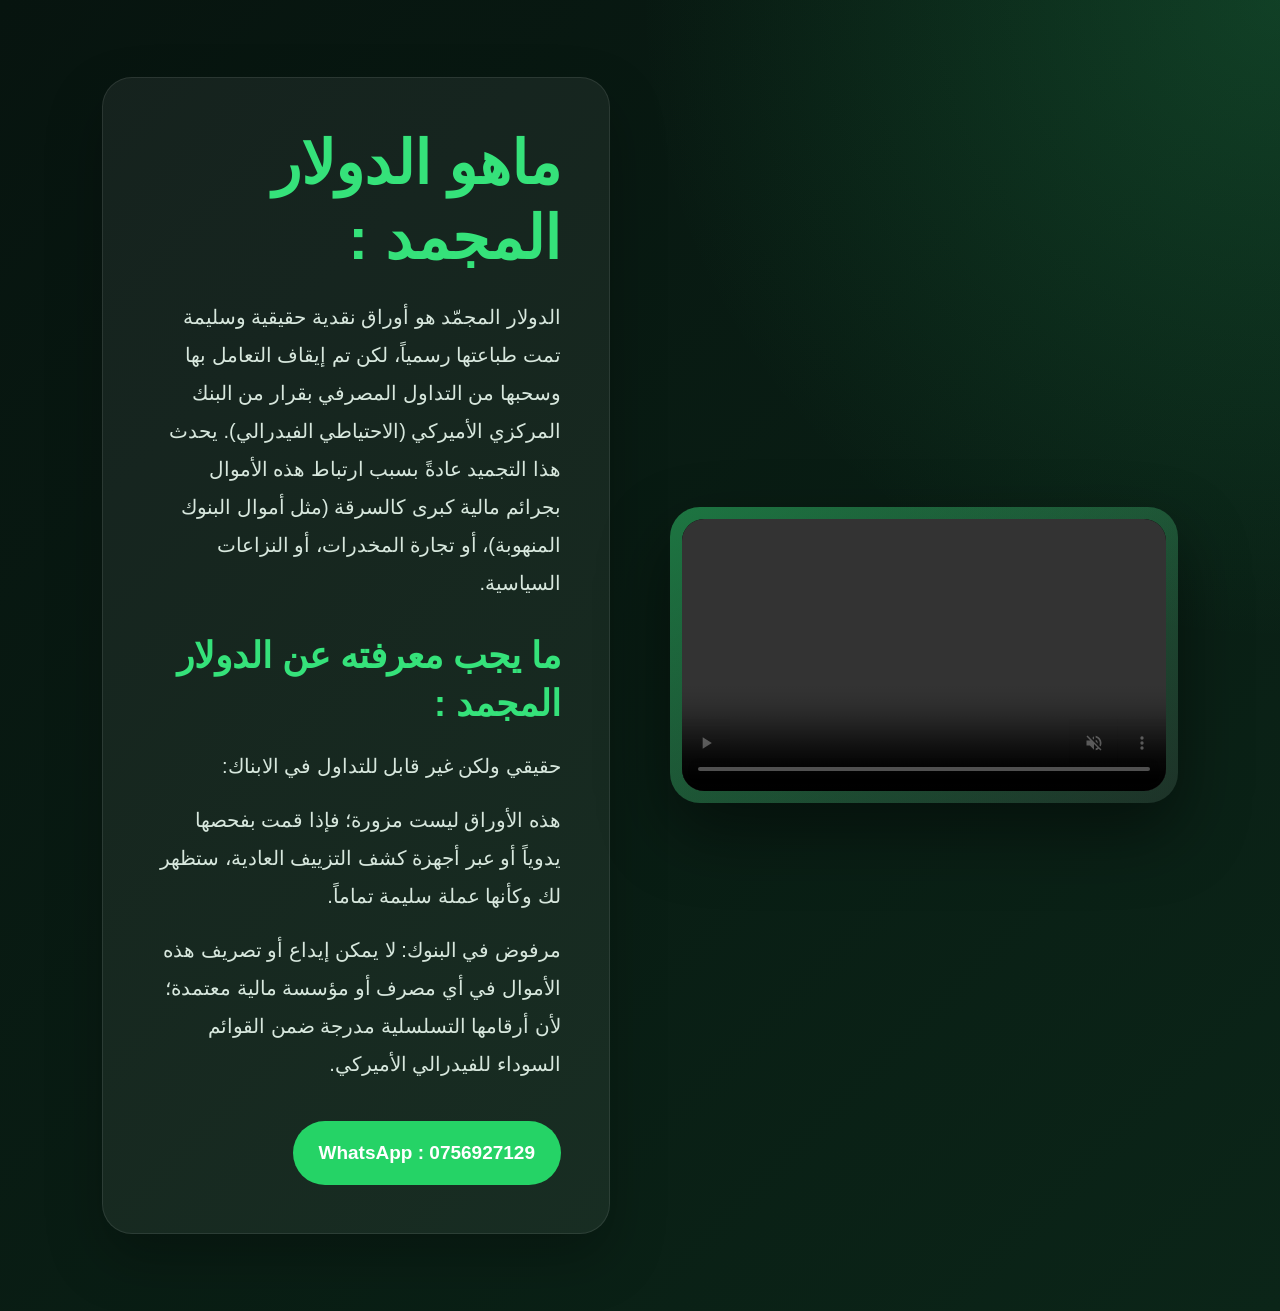
<file: index.html>
<!DOCTYPE html>
<html lang="ar" dir="rtl">
<head>
    <meta charset="UTF-8">
    <meta name="viewport" content="width=device-width, initial-scale=1.0">
    <title>الدولار المجمد</title>
    <link rel="stylesheet" href="Design/style.css">
</head>

<body>

    <div class="hero">

        <div class="video-box">
            <video autoplay muted loop controls playsinline>
                <source src="Image/video1.MP4" type="video/mp4">
            </video>
        </div>

        <div class="content">

            <h1>ماهو الدولار المجمد :</h1>

            <p>
                الدولار المجمّد هو أوراق نقدية حقيقية وسليمة تمت طباعتها رسمياً، لكن تم إيقاف التعامل بها وسحبها من التداول المصرفي بقرار من البنك المركزي الأميركي (الاحتياطي الفيدرالي). يحدث هذا التجميد عادةً بسبب ارتباط هذه الأموال بجرائم مالية كبرى كالسرقة (مثل أموال البنوك المنهوبة)، أو تجارة المخدرات، أو النزاعات السياسية.
            </p>

            <h2>ما يجب معرفته عن الدولار المجمد :</h2>

            <p>
                حقيقي ولكن غير قابل للتداول في الابناك:
            </p>

            <p>
                هذه الأوراق ليست مزورة؛ فإذا قمت بفحصها يدوياً أو عبر أجهزة كشف التزييف العادية، ستظهر لك وكأنها عملة سليمة تماماً.
            </p>

            <p>
                مرفوض في البنوك: لا يمكن إيداع أو تصريف هذه الأموال في أي مصرف أو مؤسسة مالية معتمدة؛ لأن أرقامها التسلسلية مدرجة ضمن القوائم السوداء للفيدرالي الأميركي.
            </p>

            <a class="whatsapp" href="https://wa.me/33756927129" target="_blank">
                WhatsApp : 0756927129
            </a>

        </div>

    </div>

</body>
</html>
</file>
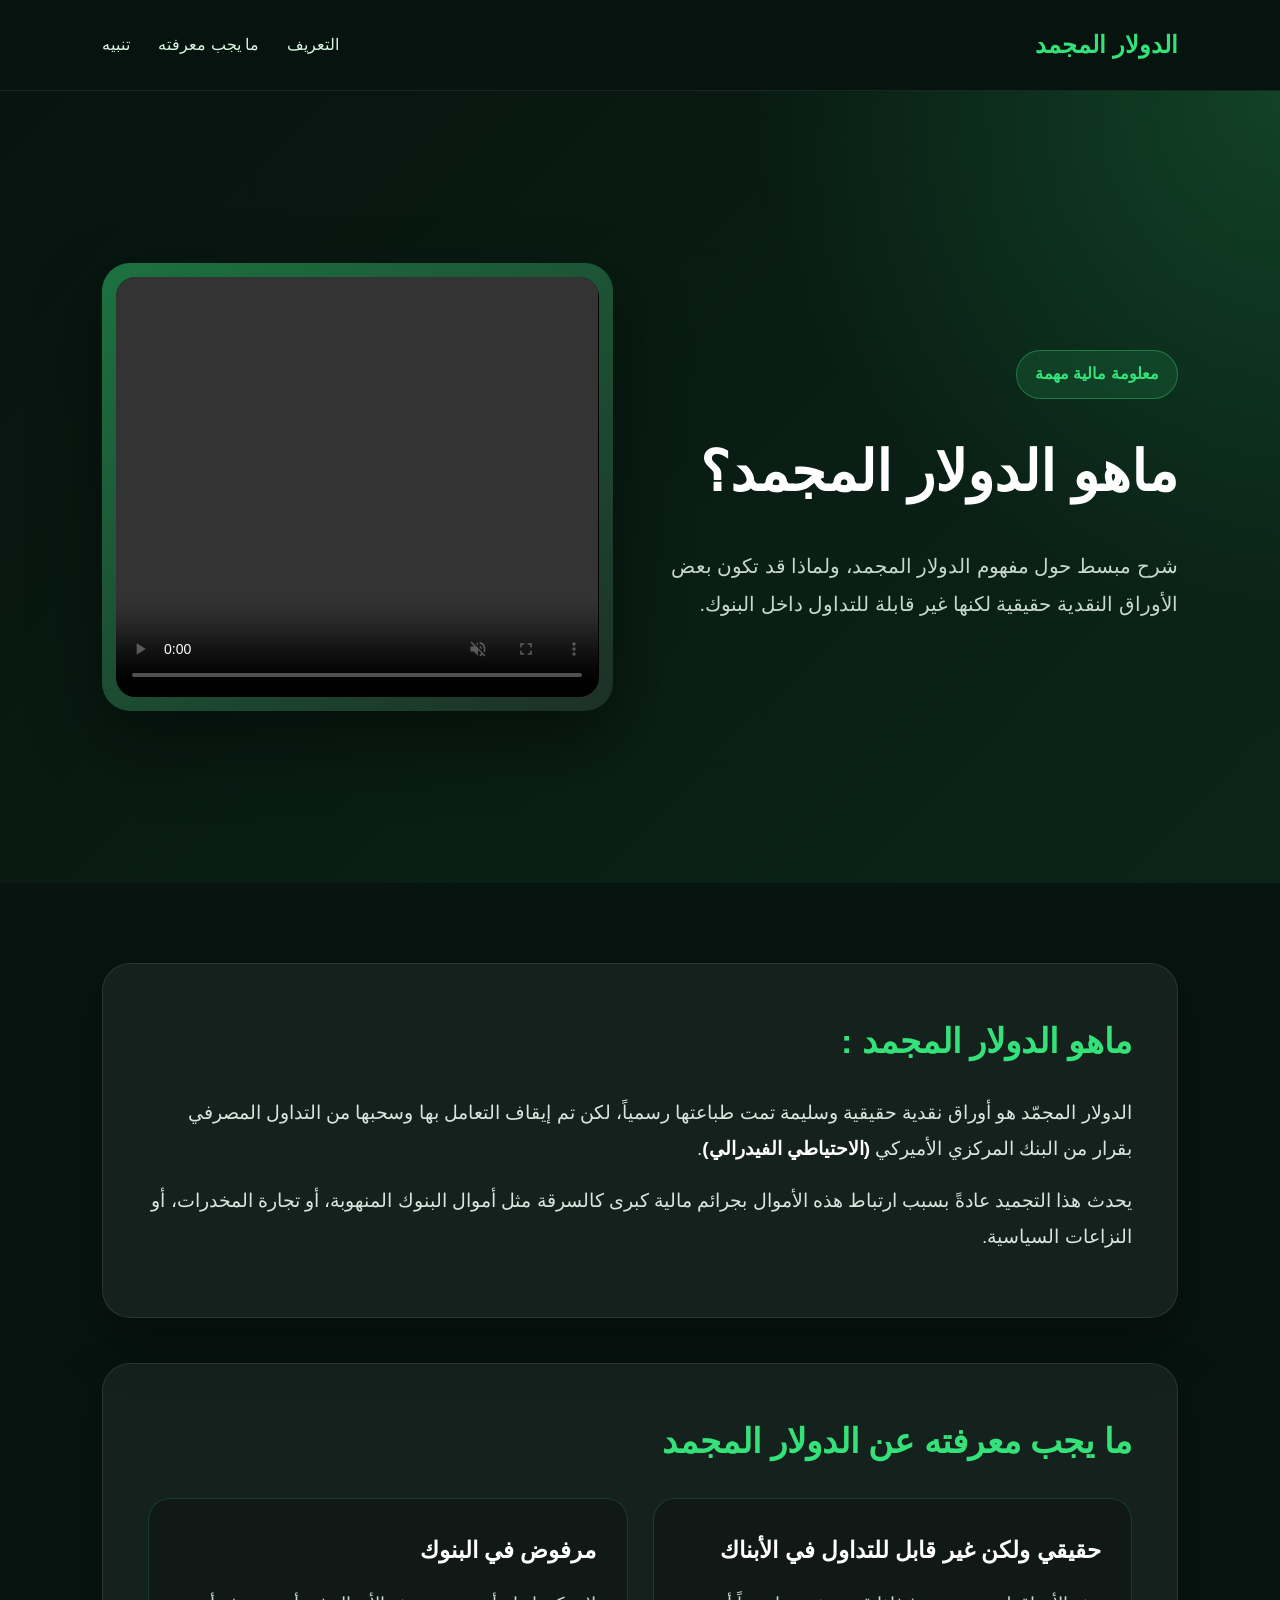
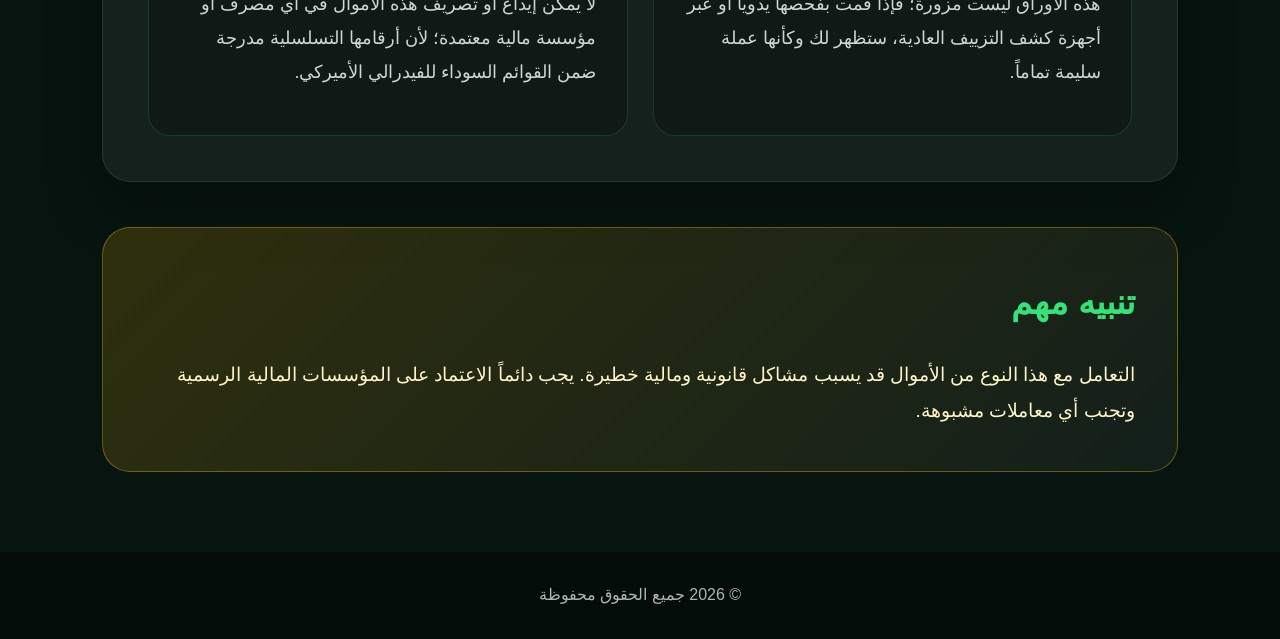
<file: Public/Index.html>
<!DOCTYPE html>
<html lang="ar" dir="rtl">
<head>
  <meta charset="UTF-8" />
  <meta name="viewport" content="width=device-width, initial-scale=1.0" />
  <title>الدولار المجمد</title>
  <link rel="stylesheet" href="Design/style.css" />
</head>
<body>

  <header class="header">
    <div class="logo">الدولار المجمد</div>
    <nav>
      <a href="#definition">التعريف</a>
      <a href="#info">ما يجب معرفته</a>
      <a href="#warning">تنبيه</a>
    </nav>
  </header>

  <section class="hero">
    <div class="hero-content">
      <span class="badge">معلومة مالية مهمة</span>
      <h1>ماهو الدولار المجمد؟</h1>
      <p>
        شرح مبسط حول مفهوم الدولار المجمد، ولماذا قد تكون بعض الأوراق النقدية
        حقيقية لكنها غير قابلة للتداول داخل البنوك.
      </p>
    </div>

    <div class="video-box">
      <video src="Image/video1.MP4" controls autoplay muted loop playsinline></video>
    </div>
  </section>

  <main class="container">

    <section class="card" id="definition">
      <h2>ماهو الدولار المجمد :</h2>
      <p>
        الدولار المجمّد هو أوراق نقدية حقيقية وسليمة تمت طباعتها رسمياً،
        لكن تم إيقاف التعامل بها وسحبها من التداول المصرفي بقرار من البنك
        المركزي الأميركي <strong>(الاحتياطي الفيدرالي)</strong>.
      </p>
      <p>
        يحدث هذا التجميد عادةً بسبب ارتباط هذه الأموال بجرائم مالية كبرى
        كالسرقة مثل أموال البنوك المنهوبة، أو تجارة المخدرات، أو النزاعات السياسية.
      </p>
    </section>

    <section class="card" id="info">
      <h2>ما يجب معرفته عن الدولار المجمد</h2>

      <div class="info-grid">
        <div class="info-item">
          <h3>حقيقي ولكن غير قابل للتداول في الأبناك</h3>
          <p>
            هذه الأوراق ليست مزورة؛ فإذا قمت بفحصها يدوياً أو عبر أجهزة كشف
            التزييف العادية، ستظهر لك وكأنها عملة سليمة تماماً.
          </p>
        </div>

        <div class="info-item">
          <h3>مرفوض في البنوك</h3>
          <p>
            لا يمكن إيداع أو تصريف هذه الأموال في أي مصرف أو مؤسسة مالية معتمدة؛
            لأن أرقامها التسلسلية مدرجة ضمن القوائم السوداء للفيدرالي الأميركي.
          </p>
        </div>
      </div>
    </section>

    <section class="warning" id="warning">
      <h2>تنبيه مهم</h2>
      <p>
        التعامل مع هذا النوع من الأموال قد يسبب مشاكل قانونية ومالية خطيرة.
        يجب دائماً الاعتماد على المؤسسات المالية الرسمية وتجنب أي معاملات مشبوهة.
      </p>
    </section>

  </main>

  <footer>
    <p>© 2026 جميع الحقوق محفوظة</p>
  </footer>

</body>
</html>
</file>
<file: Design/style.css>
* {
  margin: 0;
  padding: 0;
  box-sizing: border-box;
}

html {
  scroll-behavior: smooth;
  font-size: 16px;
}

body {
  font-family: "Tahoma", "Arial", sans-serif;
  background: #07140f;
  color: #ffffff;
  line-height: 1.9;
  direction: rtl;
  overflow-x: hidden;
}

.hero {
  width: 100%;
  min-height: 100vh;
  padding: clamp(24px, 6vw, 80px) 8%;
  display: grid;
  grid-template-columns: 1fr 1fr;
  gap: clamp(24px, 5vw, 60px);
  align-items: center;
  background:
    radial-gradient(circle at top right, rgba(53, 226, 122, 0.18), transparent 35%),
    linear-gradient(135deg, #07140f, #0b2518);
}

.video-box {
  width: 100%;
  padding: clamp(7px, 1.5vw, 12px);
  border-radius: clamp(18px, 3vw, 30px);
  background: linear-gradient(
    145deg,
    rgba(53, 226, 122, 0.45),
    rgba(255, 255, 255, 0.08)
  );
  box-shadow: 0 30px 70px rgba(0, 0, 0, 0.45);
}

.video-box video {
  width: 100%;
  aspect-ratio: 16 / 9;
  max-height: 460px;
  object-fit: cover;
  border-radius: clamp(14px, 2vw, 22px);
  display: block;
  background: #000;
}

.content {
  width: 100%;
  padding: clamp(24px, 5vw, 48px);
  border-radius: clamp(20px, 3vw, 30px);
  background: rgba(255, 255, 255, 0.06);
  border: 1px solid rgba(255, 255, 255, 0.09);
  box-shadow: 0 25px 55px rgba(0, 0, 0, 0.25);
}

.content h1 {
  font-size: clamp(32px, 6vw, 60px);
  line-height: 1.25;
  margin-bottom: 22px;
  color: #35e27a;
}

.content h2 {
  font-size: clamp(24px, 4vw, 36px);
  line-height: 1.35;
  margin: 30px 0 18px;
  color: #35e27a;
}

.content p {
  font-size: clamp(16px, 2vw, 20px);
  color: #d7e7dd;
  margin-bottom: 16px;
}

.whatsapp {
  margin-top: 22px;
  display: inline-flex;
  align-items: center;
  justify-content: center;
  padding: 14px 26px;
  border-radius: 50px;
  background: #25d366;
  color: #ffffff;
  text-decoration: none;
  font-size: clamp(16px, 2vw, 19px);
  font-weight: 800;
  transition: 0.3s ease;
}

.whatsapp:hover {
  background: #1ebe5d;
  transform: translateY(-2px);
}

@media (max-width: 1024px) {
  .hero {
    grid-template-columns: 1fr;
    padding-left: 6%;
    padding-right: 6%;
    text-align: center;
  }

  .video-box,
  .content {
    max-width: 820px;
    margin: 0 auto;
  }
}

@media (max-width: 700px) {
  .hero {
    min-height: auto;
    padding: 28px 5%;
    gap: 28px;
  }

  .content {
    text-align: right;
  }

  .whatsapp {
    width: 100%;
  }
}

@media (max-width: 420px) {
  .hero {
    padding: 22px 4%;
  }

  .content {
    padding: 22px;
  }

  .content h1 {
    font-size: 31px;
  }

  .content p {
    font-size: 16px;
  }
}
</file>
<file: Public/Design/style.css>
* {
  margin: 0;
  padding: 0;
  box-sizing: border-box;
}

body {
  font-family: "Tahoma", "Arial", sans-serif;
  background: #07140f;
  color: #ffffff;
  line-height: 1.9;
}

.header {
  width: 100%;
  padding: 22px 8%;
  display: flex;
  justify-content: space-between;
  align-items: center;
  background: rgba(7, 20, 15, 0.92);
  border-bottom: 1px solid rgba(255, 255, 255, 0.08);
  position: sticky;
  top: 0;
  z-index: 100;
  backdrop-filter: blur(12px);
}

.logo {
  font-size: 24px;
  font-weight: 800;
  color: #35e27a;
}

nav {
  display: flex;
  gap: 28px;
}

nav a {
  color: #d8f7e3;
  text-decoration: none;
  font-size: 16px;
  transition: 0.3s;
}

nav a:hover {
  color: #35e27a;
}

.hero {
  min-height: 88vh;
  padding: 70px 8%;
  display: grid;
  grid-template-columns: 1fr 1fr;
  gap: 55px;
  align-items: center;
  background:
    radial-gradient(circle at top right, rgba(53, 226, 122, 0.18), transparent 35%),
    linear-gradient(135deg, #07140f, #0b2518);
}

.badge {
  display: inline-block;
  padding: 8px 18px;
  margin-bottom: 20px;
  border-radius: 50px;
  background: rgba(53, 226, 122, 0.12);
  color: #35e27a;
  font-weight: 700;
  border: 1px solid rgba(53, 226, 122, 0.35);
}

.hero h1 {
  font-size: 56px;
  margin-bottom: 22px;
  color: #ffffff;
}

.hero p {
  font-size: 20px;
  color: #c8d8ce;
  max-width: 620px;
}

.video-box {
  padding: 14px;
  border-radius: 28px;
  background: linear-gradient(145deg, rgba(53, 226, 122, 0.45), rgba(255, 255, 255, 0.08));
  box-shadow: 0 30px 70px rgba(0, 0, 0, 0.45);
}

.video-box video {
  width: 100%;
  height: 420px;
  object-fit: cover;
  border-radius: 20px;
  display: block;
  background: #000;
}

.container {
  padding: 80px 8%;
}

.card {
  margin-bottom: 45px;
  padding: 45px;
  border-radius: 28px;
  background: rgba(255, 255, 255, 0.06);
  border: 1px solid rgba(255, 255, 255, 0.09);
  box-shadow: 0 25px 55px rgba(0, 0, 0, 0.25);
}

.card h2,
.warning h2 {
  font-size: 34px;
  margin-bottom: 22px;
  color: #35e27a;
}

.card p {
  font-size: 19px;
  color: #d7e7dd;
  margin-bottom: 16px;
}

strong {
  color: #ffffff;
}

.info-grid {
  display: grid;
  grid-template-columns: repeat(2, 1fr);
  gap: 25px;
  margin-top: 25px;
}

.info-item {
  padding: 30px;
  border-radius: 22px;
  background: rgba(0, 0, 0, 0.23);
  border: 1px solid rgba(53, 226, 122, 0.18);
}

.info-item h3 {
  color: #ffffff;
  font-size: 23px;
  margin-bottom: 14px;
}

.info-item p {
  color: #c9d9cf;
  font-size: 18px;
}

.warning {
  padding: 42px;
  border-radius: 28px;
  background: linear-gradient(135deg, rgba(255, 193, 7, 0.16), rgba(255, 255, 255, 0.05));
  border: 1px solid rgba(255, 193, 7, 0.35);
}

.warning p {
  font-size: 19px;
  color: #fff4c7;
}

footer {
  padding: 28px 8%;
  text-align: center;
  color: #a9b8ae;
  background: #040c09;
}

@media (max-width: 900px) {
  .header {
    flex-direction: column;
    gap: 18px;
  }

  nav {
    flex-wrap: wrap;
    justify-content: center;
  }

  .hero {
    grid-template-columns: 1fr;
    padding-top: 50px;
  }

  .hero h1 {
    font-size: 40px;
  }

  .hero p {
    font-size: 18px;
  }

  .video-box video {
    height: 300px;
  }

  .info-grid {
    grid-template-columns: 1fr;
  }

  .card {
    padding: 30px;
  }
}
</file>
